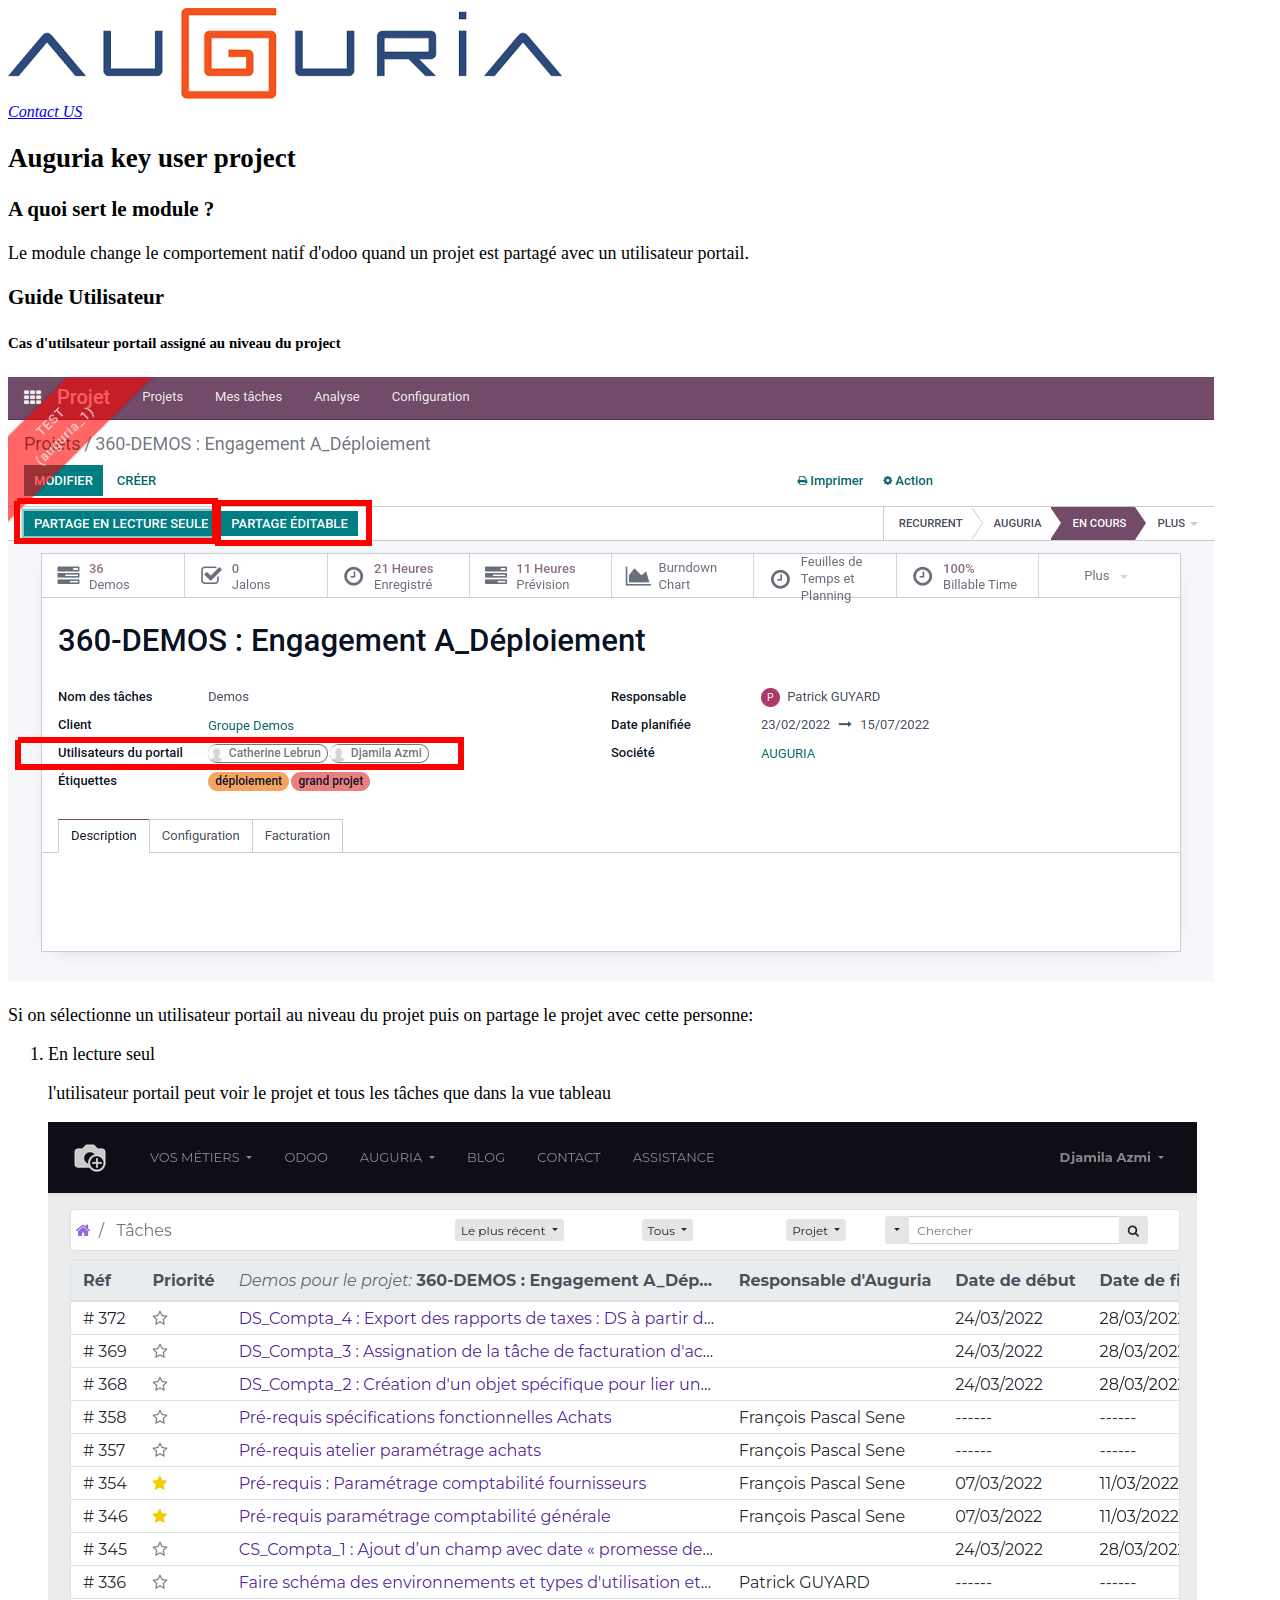
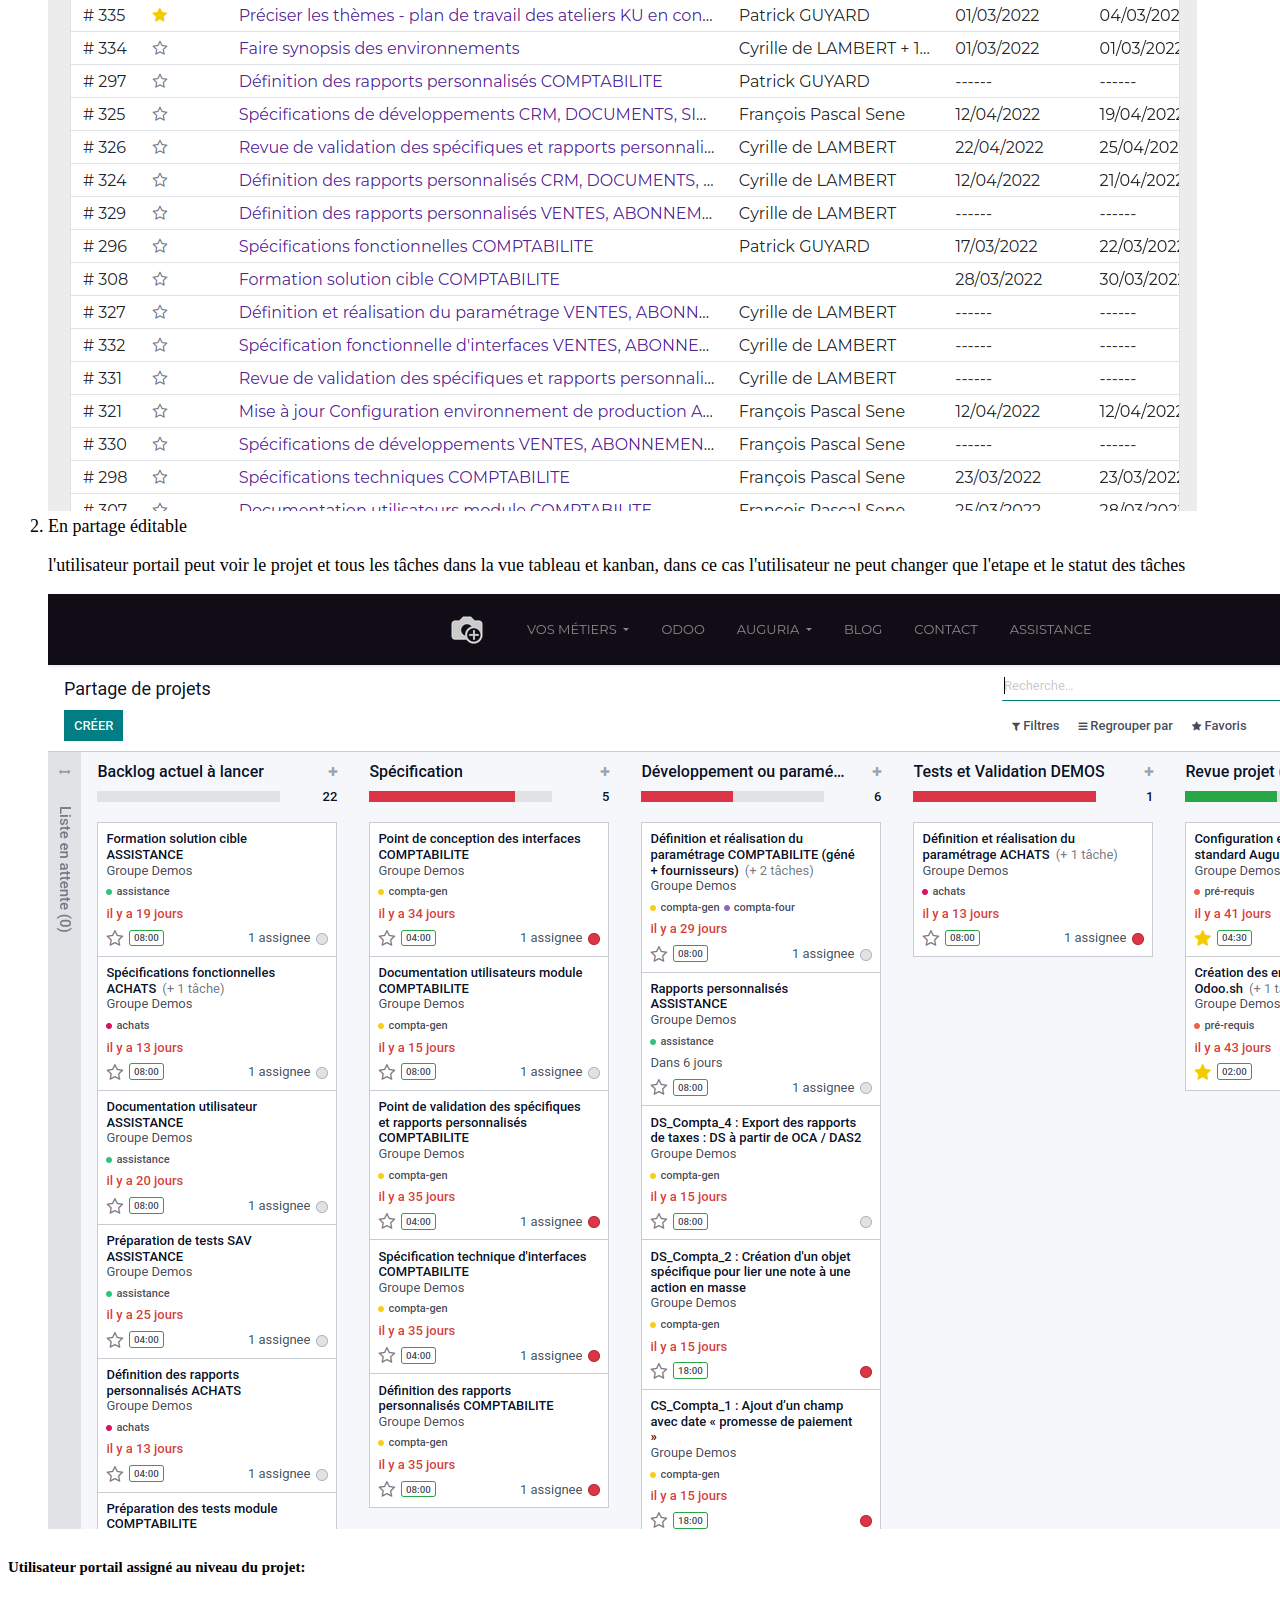
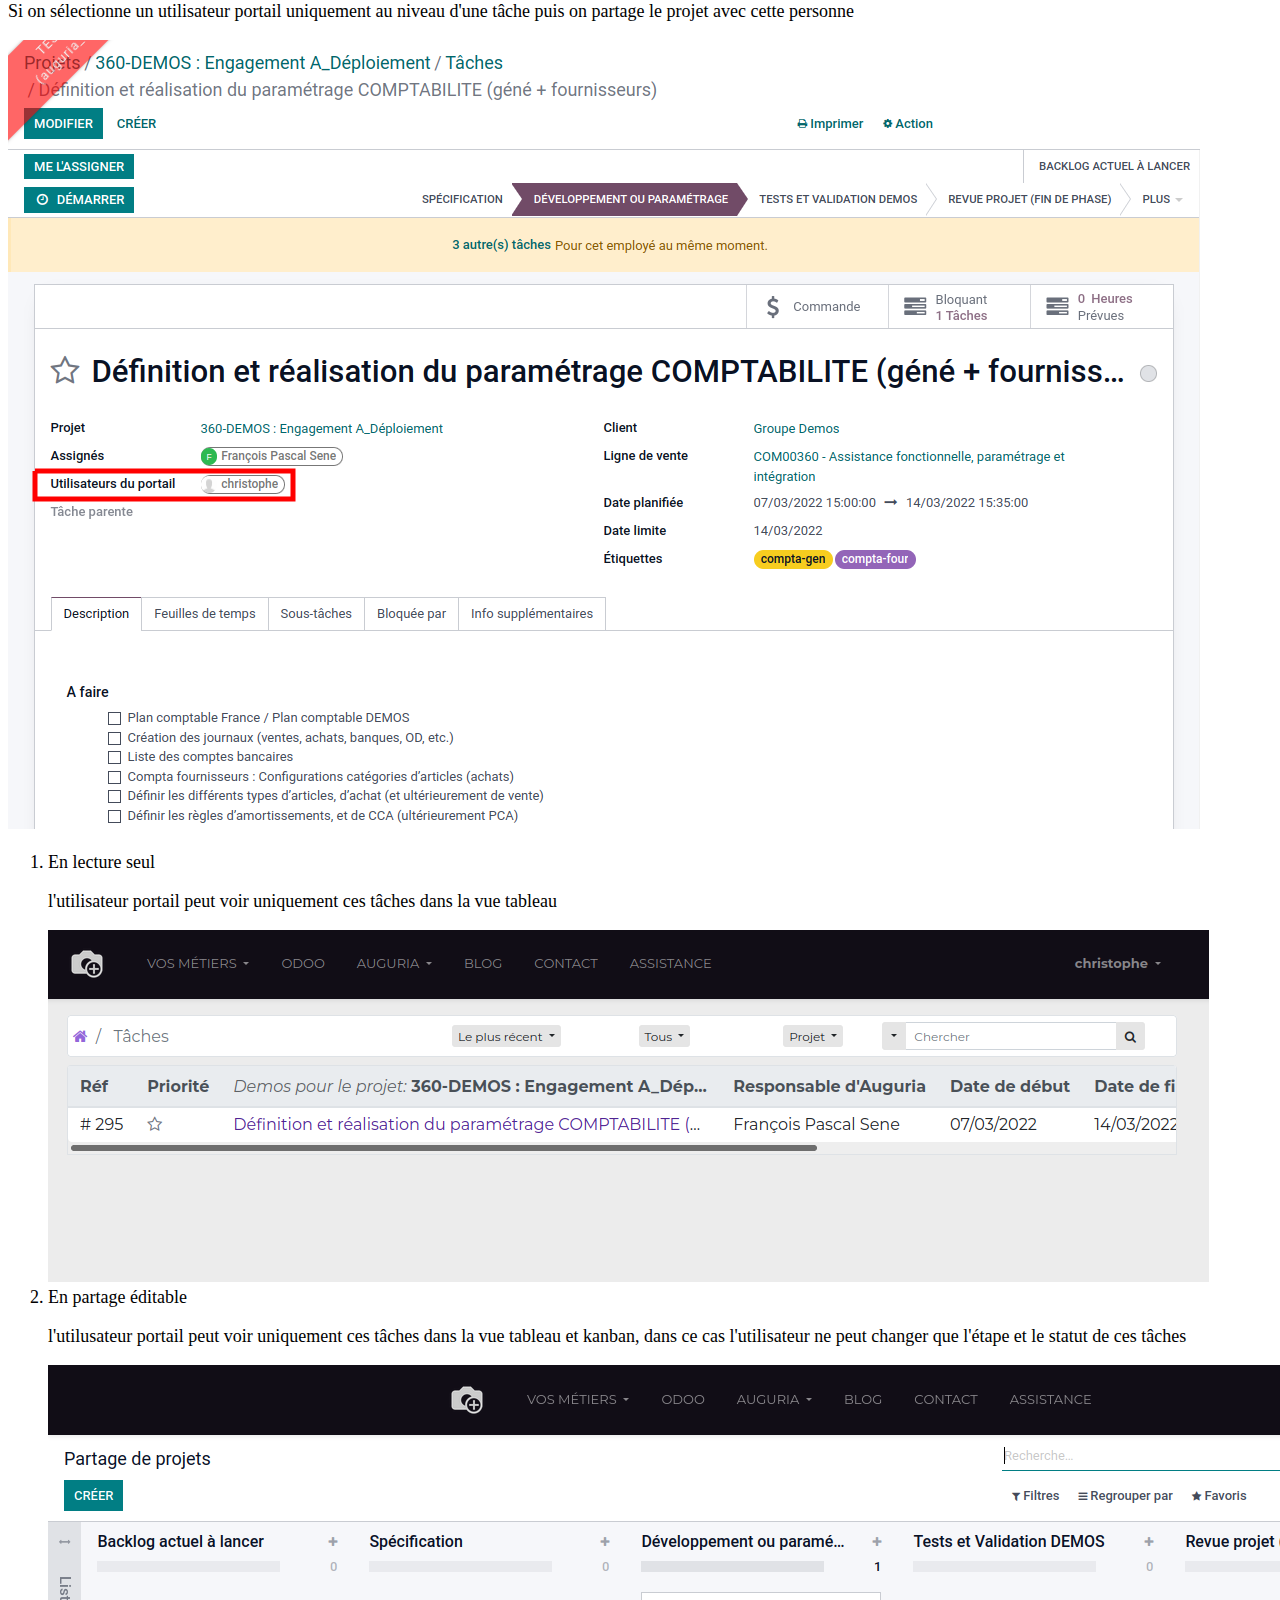
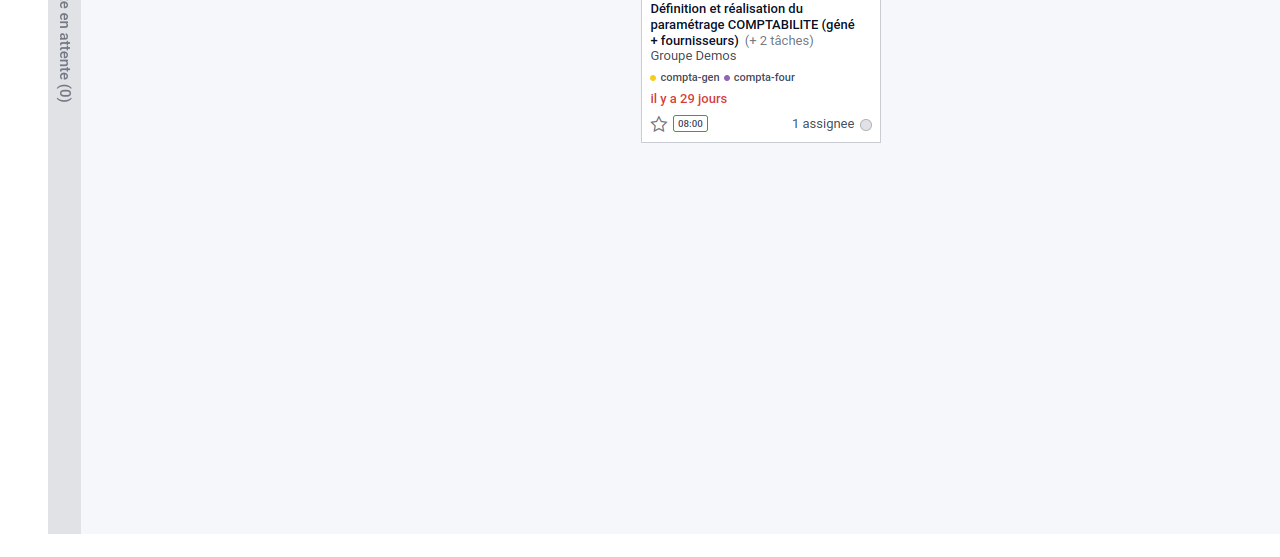
<file: addons_generic/auguria_add_key_user_project/static/description/index.html>
<!DOCTYPE html>
<html lang="fr">
<head>
    <meta charset="UTF-8">
    <meta http-equiv="X-UA-Compatible" content="IE=edge">
    <meta name="viewport" content="width=device-width, initial-scale=1.0">
    <title>Document Module Auguria Key User Project</title>
</head>
<body >
<section class="container p-3">
    <div class="d-flex justify-content-around align-items-center">
        <div>
            <img class="w-100 p-2 m-3" src="img/logo.png"/>
        </div>
        <div>
            <a class="btn btn-outline-primary" href="https://www.auguria.fr/contactus"><i
                    class="fa fa-envelope-o">Contact US</i>
            </a>
        </div>
    </div>
</section>
<section class="bg-light" style="font-size: large;">
    <h2 class="text-light text-center font-weight-bold bg-dark w-100 p-2 m-3 p-3 mb-2">Auguria key user project</h2>
    <div class="m-3">
        <div class="m-3">
            <h3 class="text-primary pl-4">A quoi sert le module ?</h3>
            <p class="text-center font-weight-bold">Le module change le comportement natif d'odoo quand un projet est partagé avec un utilisateur portail.</p>
            <h3 class="text-primary pl-4">Guide Utilisateur</h3>
            <h5>Cas d'utilsateur portail assigné au niveau du project</h5>
            <img class="w-100 p-2 m-3" src="img/screan_1.png" alt="fiche projet"/>
            <p>Si on sélectionne un utilisateur portail au niveau du projet puis on partage le projet avec cette personne:</p>
            <ol>
                <li>En lecture seul</li>
                <p>l'utilisateur portail peut voir le projet et tous les tâches que dans la vue tableau</p>
                <img class="w-100 p-2 m-3" src="img/screan_2.png" alt="fiche projet"/>
                <li>En partage éditable</li>
                <p>l'utilisateur portail peut voir le projet et tous les tâches dans la vue tableau et kanban,
            dans ce cas l'utilisateur ne peut changer que l'etape et le statut des tâches</p>
                <img class="w-100 p-2 m-3" src="img/screan_3.png" alt="fiche projet"/>
            </ol>
            <h5>Utilisateur portail assigné au niveau du projet:</h5>
            <p>Si on sélectionne un utilisateur portail uniquement au niveau d'une tâche puis on partage le projet avec cette
                personne</p>
            <img class="w-100 p-2 m-3" src="img/screan_4.png" alt="fiche projet"/>
            <ol>
                <li>En lecture seul</li>
                <p>l'utilisateur portail peut voir uniquement ces tâches dans la vue tableau</p>
                <img class="w-100 p-2 m-3" src="img/screan_5.png" alt="fiche projet"/>
                <li>En partage éditable</li>
                <p>l'utilusateur portail peut voir uniquement ces tâches dans la vue tableau et kanban,
                    dans ce cas l'utilisateur ne peut changer que l'étape et le statut de ces tâches</p>
                <img class="w-100 p-2 m-3" src="img/screan_6.png" alt="fiche projet"/>
            </ol>
        </div>
    </div>
</section>
</body>
</html>
</file>
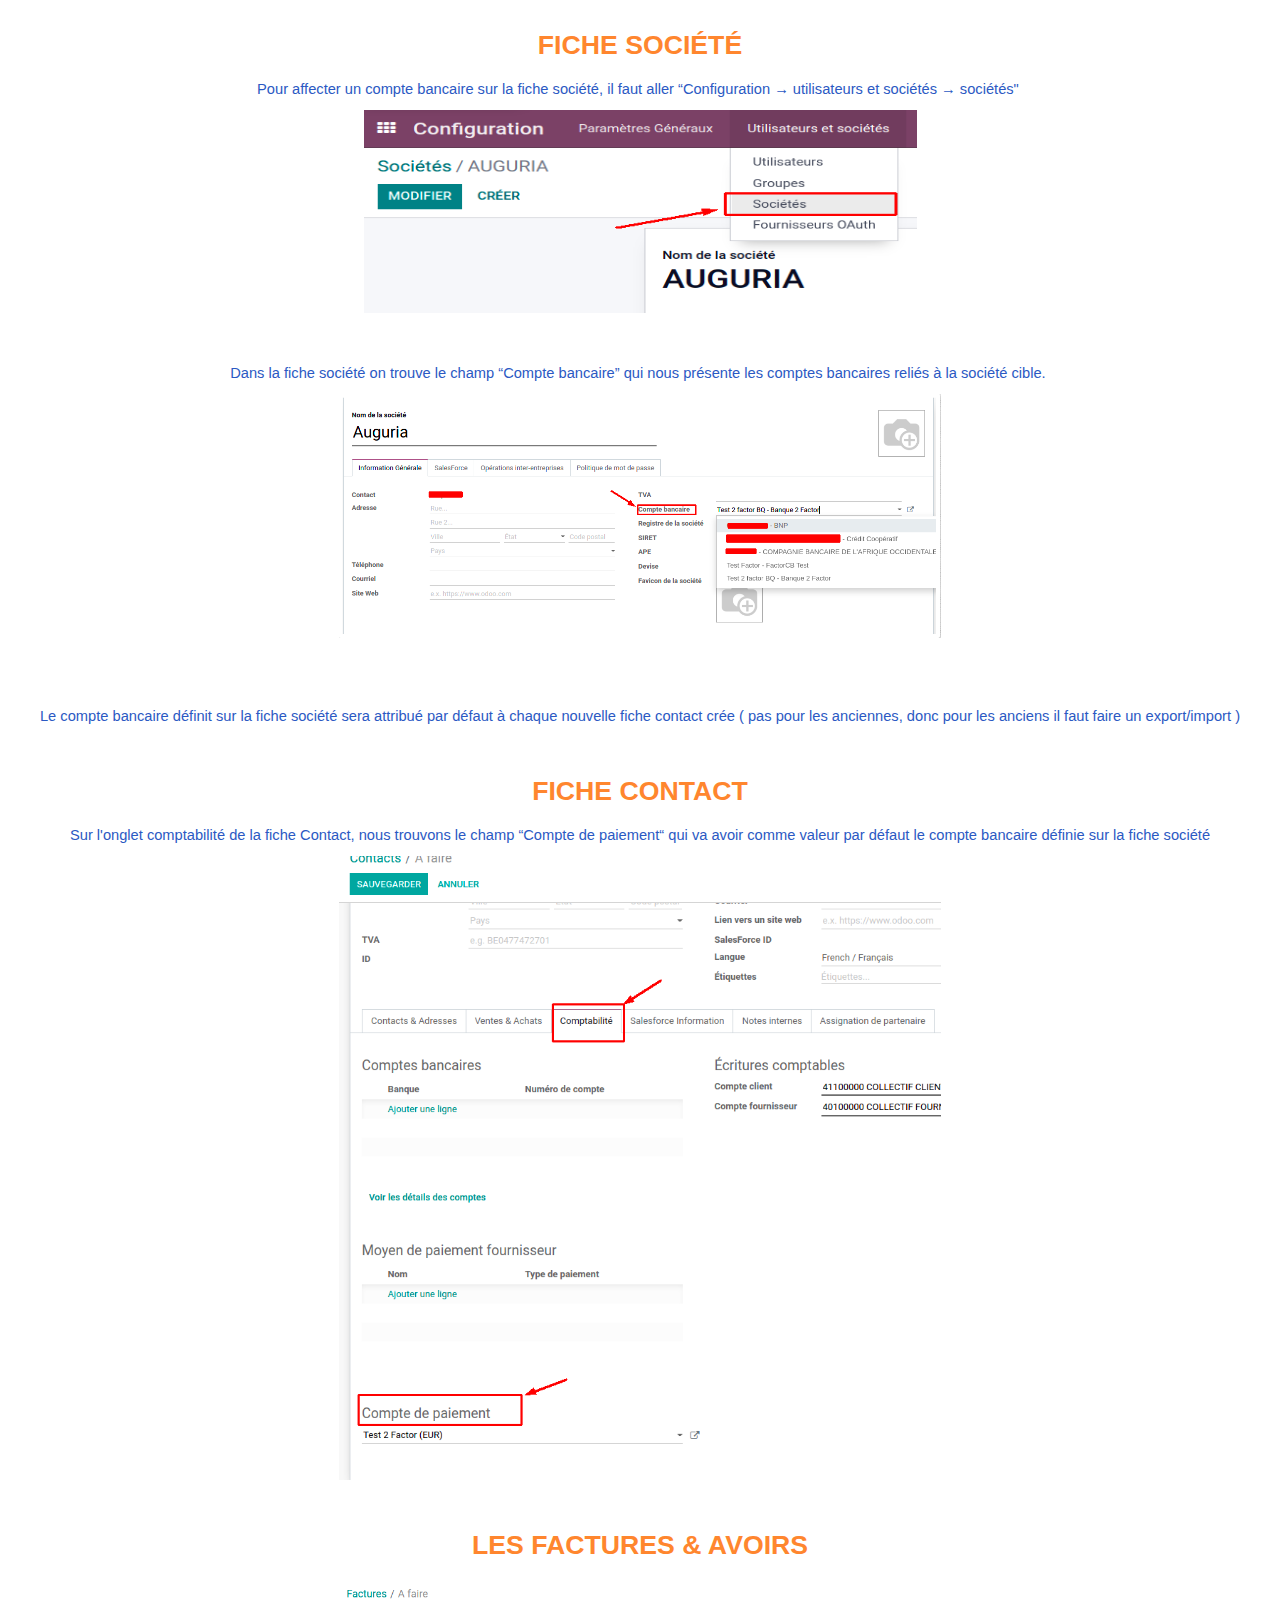
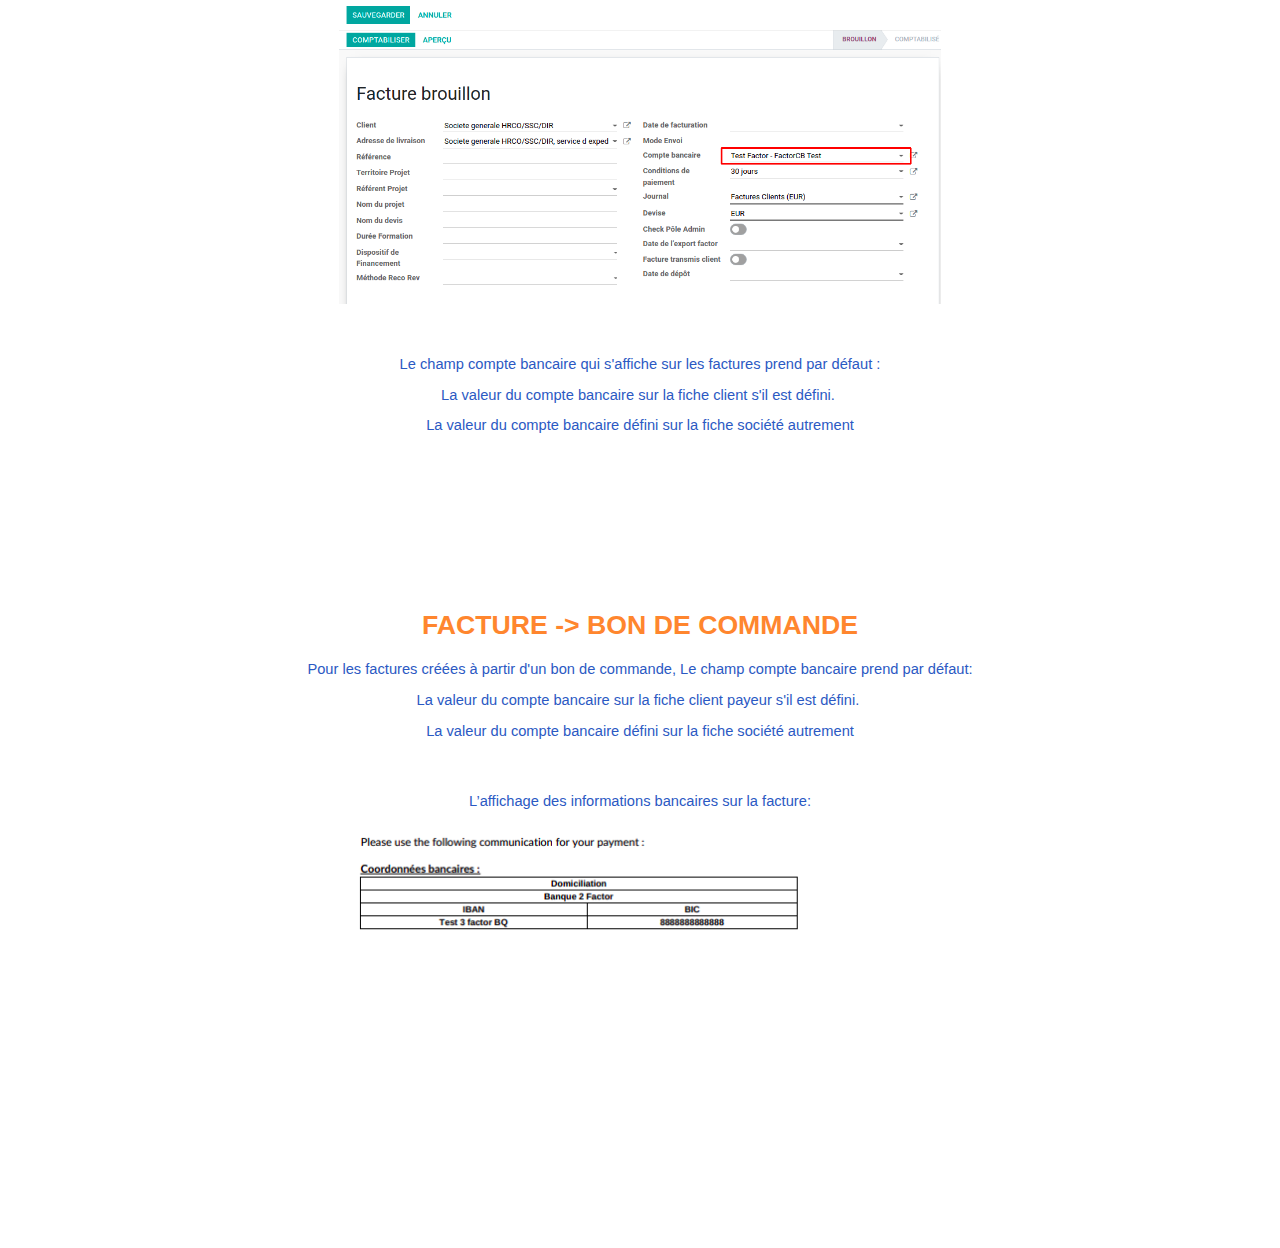
<file: addons_generic/auguria_iban_on_invoice/static/description/index.html>
<?xml version="1.0" encoding="utf-8" ?>
<!DOCTYPE html PUBLIC "-//W3C//DTD XHTML 1.0 Transitional//EN" "http://www.w3.org/TR/xhtml1/DTD/xhtml1-transitional.dtd">
<html xmlns="http://www.w3.org/1999/xhtml" xml:lang="en" lang="en">
<head>
<meta http-equiv="Content-Type" content="text/html; charset=utf-8" />
<meta name="generator" content="Docutils 0.15.1: http://docutils.sourceforge.net/" />
<title>Iban on invoice</title>

</head>
<body>
<h1 style="line-height: 1.368; margin-top: 20pt; margin-bottom: 12pt; text-align: center;" dir="ltr"><span style="font-size: 20pt; font-family: Montserrat,sans-serif; color: #ff862e; background-color: transparent; font-weight: 600; font-style: normal; font-variant: normal; text-decoration: none; vertical-align: baseline; white-space: pre-wrap;">FICHE SOCI&Eacute;T&Eacute;</span></h1>
<p style="line-height: 1.368; margin-top: 8pt; margin-bottom: 0pt; text-align: center;" dir="ltr"><span style="font-size: 11pt; font-family: Montserrat,sans-serif; color: #2b59c3; background-color: transparent; font-weight: 400; font-style: normal; font-variant: normal; text-decoration: none; vertical-align: baseline; white-space: pre-wrap;">Pour affecter un compte bancaire sur la fiche soci&eacute;t&eacute;, il faut aller &ldquo;Configuration &rarr; utilisateurs et soci&eacute;t&eacute;s &rarr; soci&eacute;t&eacute;s"&nbsp;</span></p>
<p style="line-height: 1.368; margin-top: 8pt; margin-bottom: 0pt; text-align: center;" dir="ltr"><span style="font-size: 11pt; font-family: Arial; color: #000000; background-color: transparent; font-weight: 400; font-style: normal; font-variant: normal; text-decoration: none; vertical-align: baseline; white-space: pre-wrap;"><span style="border: none; display: inline-block; overflow: hidden; width: 553px; height: 203px;"><img style="margin-left: 0px; margin-top: 0px;" src="1.png" alt="" width="553" height="203" /></span></span></p>
<p style="text-align: center;"><strong id="docs-internal-guid-ba4f52e3-7fff-3ebe-aec0-c887d07d88ba" style="font-weight: normal;"><br /></strong></p>
<p style="line-height: 1.368; margin-top: 8pt; margin-bottom: 0pt; text-align: center;" dir="ltr"><span style="font-size: 11pt; font-family: Montserrat,sans-serif; color: #2b59c3; background-color: transparent; font-weight: 400; font-style: normal; font-variant: normal; text-decoration: none; vertical-align: baseline; white-space: pre-wrap;">Dans la fiche soci&eacute;t&eacute; on trouve le champ &ldquo;Compte bancaire&rdquo; qui nous pr&eacute;sente les comptes bancaires reli&eacute;s &agrave; la soci&eacute;t&eacute; cible.&nbsp;</span></p>
<p style="line-height: 1.368; margin-top: 8pt; margin-bottom: 0pt; text-align: center;" dir="ltr"><span style="font-size: 11pt; font-family: Arial; color: #000000; background-color: transparent; font-weight: 700; font-style: normal; font-variant: normal; text-decoration: none; vertical-align: baseline; white-space: pre-wrap;"><span style="border: none; display: inline-block; overflow: hidden; width: 602px; height: 244px;"><img style="margin-left: 0px; margin-top: 0px;" src="2.png" alt="" width="602" height="244" /></span></span></p>
<p style="text-align: center;"><strong style="font-weight: normal;"><br /><br /></strong></p>
<p style="line-height: 1.368; margin-top: 8pt; margin-bottom: 0pt; text-align: center;" dir="ltr"><span style="font-size: 11pt; font-family: Montserrat,sans-serif; color: #2b59c3; background-color: transparent; font-weight: 400; font-style: normal; font-variant: normal; text-decoration: none; vertical-align: baseline; white-space: pre-wrap;">Le compte bancaire d&eacute;finit sur la fiche soci&eacute;t&eacute; sera attribu&eacute; par d&eacute;faut &agrave; chaque nouvelle fiche contact cr&eacute;e ( pas pour les anciennes, donc pour les anciens il faut faire un export/import )</span></p>
<h2 style="line-height: 1.344; margin-top: 36pt; margin-bottom: 12pt; text-align: center;" dir="ltr"><span style="font-size: 20pt; font-family: Montserrat,sans-serif; color: #ff862e; background-color: transparent; font-weight: 600; font-style: normal; font-variant: normal; text-decoration: none; vertical-align: baseline; white-space: pre-wrap;">FICHE CONTACT</span></h2>
<p style="line-height: 1.368; margin-top: 8pt; margin-bottom: 0pt; text-align: center;" dir="ltr"><span style="font-size: 11pt; font-family: Montserrat,sans-serif; color: #2b59c3; background-color: transparent; font-weight: 400; font-style: normal; font-variant: normal; text-decoration: none; vertical-align: baseline; white-space: pre-wrap;">Sur l'onglet comptabilit&eacute; de la fiche Contact, nous trouvons le champ &ldquo;Compte de paiement&ldquo; qui va avoir comme valeur par d&eacute;faut le compte bancaire d&eacute;finie sur la fiche soci&eacute;t&eacute;</span></p>
<p style="line-height: 1.368; margin-top: 8pt; margin-bottom: 0pt; text-align: center;" dir="ltr"><span style="font-size: 11pt; font-family: Montserrat,sans-serif; color: #2b59c3; background-color: transparent; font-weight: 400; font-style: normal; font-variant: normal; text-decoration: none; vertical-align: baseline; white-space: pre-wrap;"><span style="border: none; display: inline-block; overflow: hidden; width: 602px; height: 624px;"><img style="margin-left: 0px; margin-top: 0px;" src="3.png" alt="" width="602" height="624" /></span></span></p>
<h2 style="line-height: 1.344; margin-top: 36pt; margin-bottom: 12pt; text-align: center;" dir="ltr"><span style="font-size: 20pt; font-family: Montserrat,sans-serif; color: #ff862e; background-color: transparent; font-weight: 600; font-style: normal; font-variant: normal; text-decoration: none; vertical-align: baseline; white-space: pre-wrap;">LES FACTURES &amp; AVOIRS</span></h2>
<p style="line-height: 1.368; margin-top: 8pt; margin-bottom: 0pt; text-align: center;" dir="ltr"><span style="font-size: 11pt; font-family: Montserrat,sans-serif; color: #2b59c3; background-color: transparent; font-weight: 400; font-style: normal; font-variant: normal; text-decoration: none; vertical-align: baseline; white-space: pre-wrap;"><span style="border: none; display: inline-block; overflow: hidden; width: 602px; height: 324px;"><img style="margin-left: 0px; margin-top: 0px;" src="4.png" alt="" width="602" height="324" /></span></span></p>
<p style="text-align: center;"><strong style="font-weight: normal;"><br /></strong></p>
<p style="line-height: 1.368; margin-top: 8pt; margin-bottom: 0pt; text-align: center;" dir="ltr"><span style="font-size: 11pt; font-family: Montserrat,sans-serif; color: #2b59c3; background-color: transparent; font-weight: 400; font-style: normal; font-variant: normal; text-decoration: none; vertical-align: baseline; white-space: pre-wrap;">Le champ compte bancaire qui s'affiche sur les factures prend par d&eacute;faut :</span></p>
<p style="line-height: 1.368; margin-top: 8pt; margin-bottom: 0pt; text-align: center;" dir="ltr"><span style="background-color: transparent; color: #2b59c3; font-family: Montserrat, sans-serif; font-size: 11pt; white-space: pre-wrap;">La valeur du compte bancaire sur la fiche client s'il est d&eacute;fini. </span></p>
<p style="line-height: 1.368; margin-top: 8pt; margin-bottom: 0pt; text-align: center;" dir="ltr"><span style="background-color: transparent; color: #2b59c3; font-family: Montserrat, sans-serif; font-size: 11pt; white-space: pre-wrap;">La valeur du compte bancaire d&eacute;fini sur la fiche soci&eacute;t&eacute; autrement</span></p>
<p style="text-align: center;"><strong style="font-weight: normal;"><br /><br /><br /><br /><br /><br /></strong></p>
<h2 style="line-height: 1.344; margin-top: 36pt; margin-bottom: 12pt; text-align: center;" dir="ltr"><span style="font-size: 20pt; font-family: Montserrat,sans-serif; color: #ff862e; background-color: transparent; font-weight: 600; font-style: normal; font-variant: normal; text-decoration: none; vertical-align: baseline; white-space: pre-wrap;">FACTURE -&gt; BON DE COMMANDE</span></h2>
<p style="line-height: 1.368; margin-top: 8pt; margin-bottom: 0pt; text-align: center;" dir="ltr"><span style="font-size: 11pt; font-family: Montserrat,sans-serif; color: #2b59c3; background-color: transparent; font-weight: 400; font-style: normal; font-variant: normal; text-decoration: none; vertical-align: baseline; white-space: pre-wrap;">Pour les factures cr&eacute;&eacute;es &agrave; partir d'un bon de commande, Le champ compte bancaire prend par d&eacute;faut:</span></p>
<p style="line-height: 1.368; margin-top: 8pt; margin-bottom: 0pt; text-align: center;" dir="ltr"><span style="background-color: transparent; color: #2b59c3; font-family: Montserrat, sans-serif; font-size: 11pt; white-space: pre-wrap;">La valeur du compte bancaire sur la fiche client payeur s'il est d&eacute;fini. </span></p>
<p style="line-height: 1.368; margin-top: 8pt; margin-bottom: 0pt; text-align: center;" dir="ltr"><span style="background-color: transparent; font-size: 11pt; white-space: pre-wrap; color: #2b59c3; font-family: Montserrat, sans-serif;">La valeur du compte bancaire d&eacute;fini sur la fiche soci&eacute;t&eacute; autrement</span></p>
<p style="text-align: center;"><strong style="font-weight: normal;"><br /></strong></p>
<p style="line-height: 1.368; margin-top: 8pt; margin-bottom: 0pt; text-align: center;" dir="ltr"><span style="font-size: 11pt; font-family: Montserrat,sans-serif; color: #2b59c3; background-color: transparent; font-weight: 400; font-style: normal; font-variant: normal; text-decoration: none; vertical-align: baseline; white-space: pre-wrap;">L&rsquo;affichage des informations bancaires sur la facture:</span></p>
<p style="line-height: 1.368; margin-top: 8pt; margin-bottom: 0pt; text-align: center;" dir="ltr"><span id="docs-internal-guid-5d4593da-7fff-b99e-e920-1dc8714f863b"><span style="font-size: 11pt; font-family: Montserrat, sans-serif; color: #2b59c3; background-color: transparent; font-variant-numeric: normal; font-variant-east-asian: normal; vertical-align: baseline; white-space: pre-wrap;"><span style="border: none; display: inline-block; overflow: hidden; width: 602px; height: 136px;"><img style="margin-left: 0px; margin-top: 0px;" src="5.png" alt="" width="602" height="136" /></span></span></span></p>
<p style="line-height: 1.368; margin-top: 8pt; margin-bottom: 0pt; text-align: center;" dir="ltr"><span style="font-size: 11pt; font-family: Montserrat,sans-serif; color: #2b59c3; background-color: transparent; font-weight: 400; font-style: normal; font-variant: normal; text-decoration: none; vertical-align: baseline; white-space: pre-wrap;"><span style="border: none; display: inline-block; overflow: hidden; width: 602px; height: 136px;"><br /></span></span></p>
<div style="text-align: center;"><span style="font-size: 11pt; font-family: Montserrat,sans-serif; color: #2b59c3; background-color: transparent; font-weight: 400; font-style: normal; font-variant: normal; text-decoration: none; vertical-align: baseline; white-space: pre-wrap;"><span style="border: none; display: inline-block; overflow: hidden; width: 602px; height: 136px;"><br /></span></span></div>
</body>
</html>
</file>
